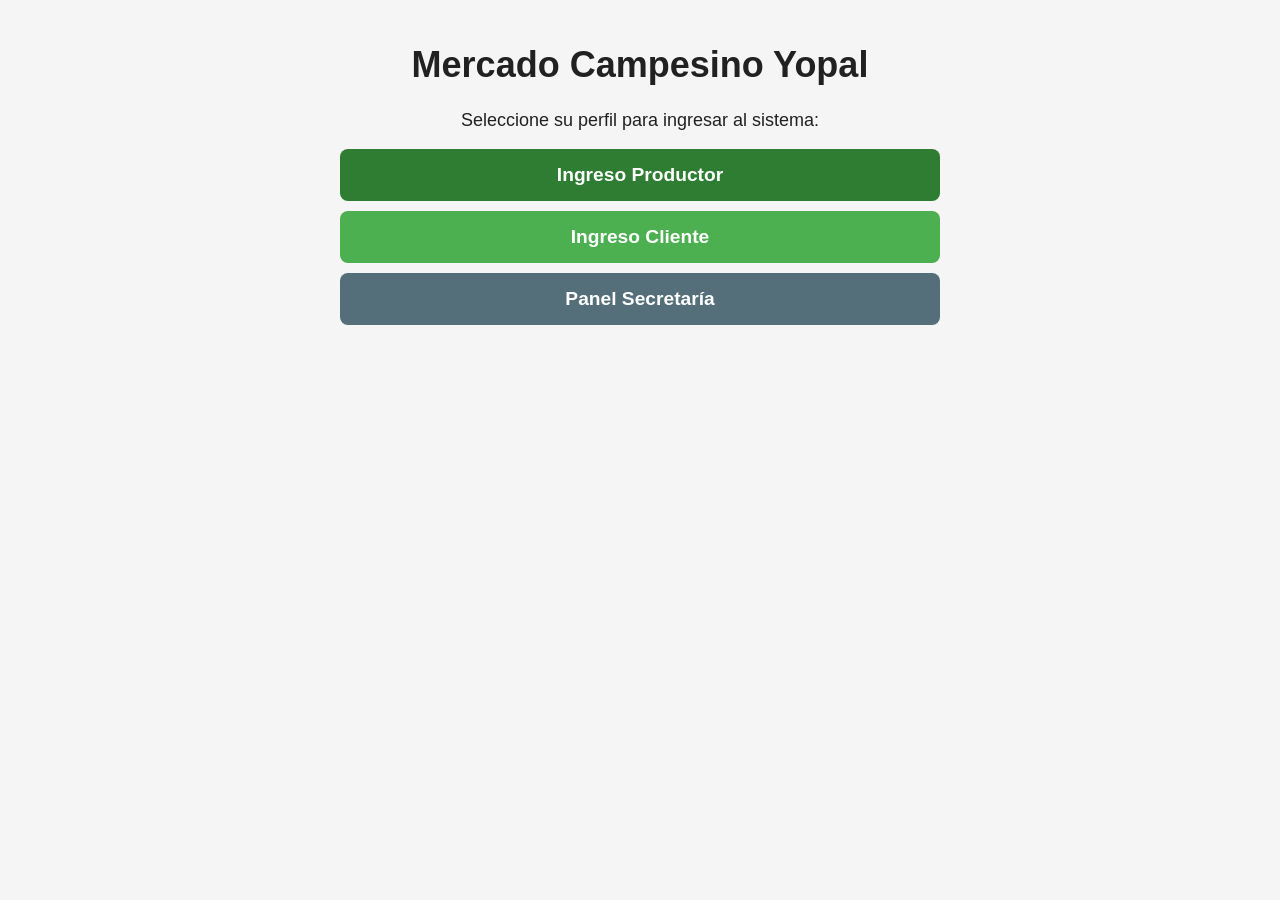
<file: src/index.html>
<!DOCTYPE html>
<html lang="es">
<head>
    <meta charset="UTF-8">
    <meta name="viewport" content="width=device-width, initial-scale=1.0">
    <title>Mercado Campesino Yopal</title>
    <link rel="stylesheet" href="css/style.css">
</head>
<body>
    <div class="container text-center">
        <h1>Mercado Campesino Yopal</h1>
        <p>Seleccione su perfil para ingresar al sistema:</p>
        <div class="menu-grid">
            <a href="views/productor.html" class="btn btn-primary btn-large"> Ingreso Productor</a>
            <a href="views/cliente.html" class="btn btn-success btn-large"> Ingreso Cliente</a>
            <a href="views/secretaria.html" class="btn btn-secondary btn-large"> Panel Secretaría</a>
        </div>
    </div>
    <script src="js/db.js"></script>
    <script>
        initDB();
    </script>
</body>
</html>
</file>
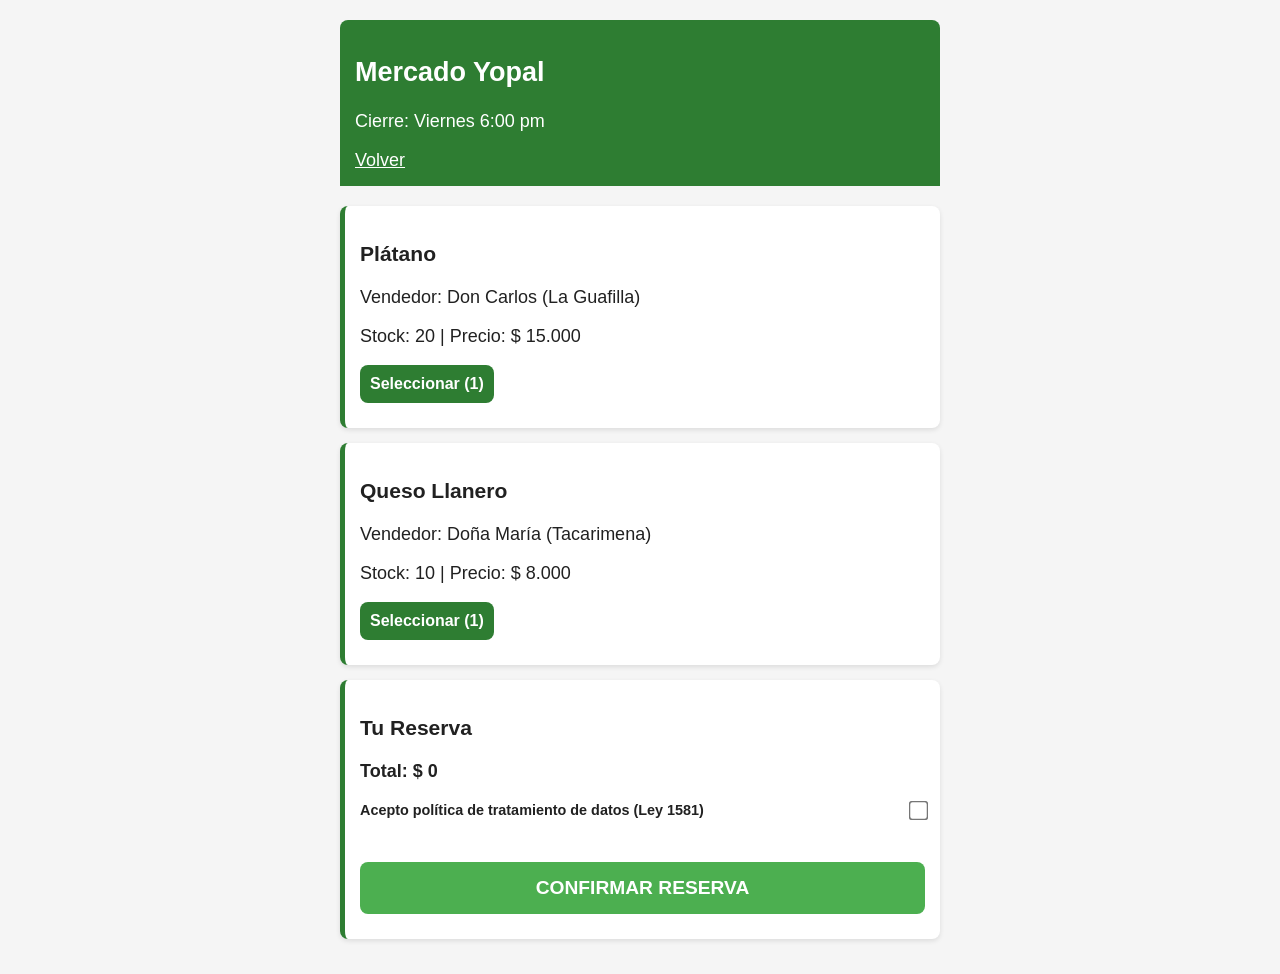
<file: src/views/cliente.html>
<!DOCTYPE html>
<html lang="es">
<head>
    <meta charset="UTF-8">
    <meta name="viewport" content="width=device-width, initial-scale=1.0">
    <title>Reservar - Cliente</title>
    <link rel="stylesheet" href="../css/style.css">
</head>
<body>
    <div class="container">
        <div class="header">
            <h2>Mercado Yopal</h2>
            <p>Cierre: Viernes 6:00 pm</p>
            <a href="../index.html" style="color:white;">Volver</a>
        </div>
        
        <div id="catalogo"></div>

        <div class="card" id="carritoCard">
            <h3>Tu Reserva</h3>
            <p><strong>Total: <span id="totalReserva">$ 0</span></strong></p>

            <div class="policy-section">
                <label for="ley1581">Acepto política de tratamiento de datos (Ley 1581)</label>
                <input type="checkbox" id="ley1581">    
            </div>     
            
            <br><br>
            <button class="btn btn-success" id="btnConfirmar" onclick="confirmarReserva()">CONFIRMAR RESERVA</button>
        </div>
    </div>
    <script src="../js/db.js"></script>
    <script src="../js/reservaController.js"></script>
</body>
</html>
</file>
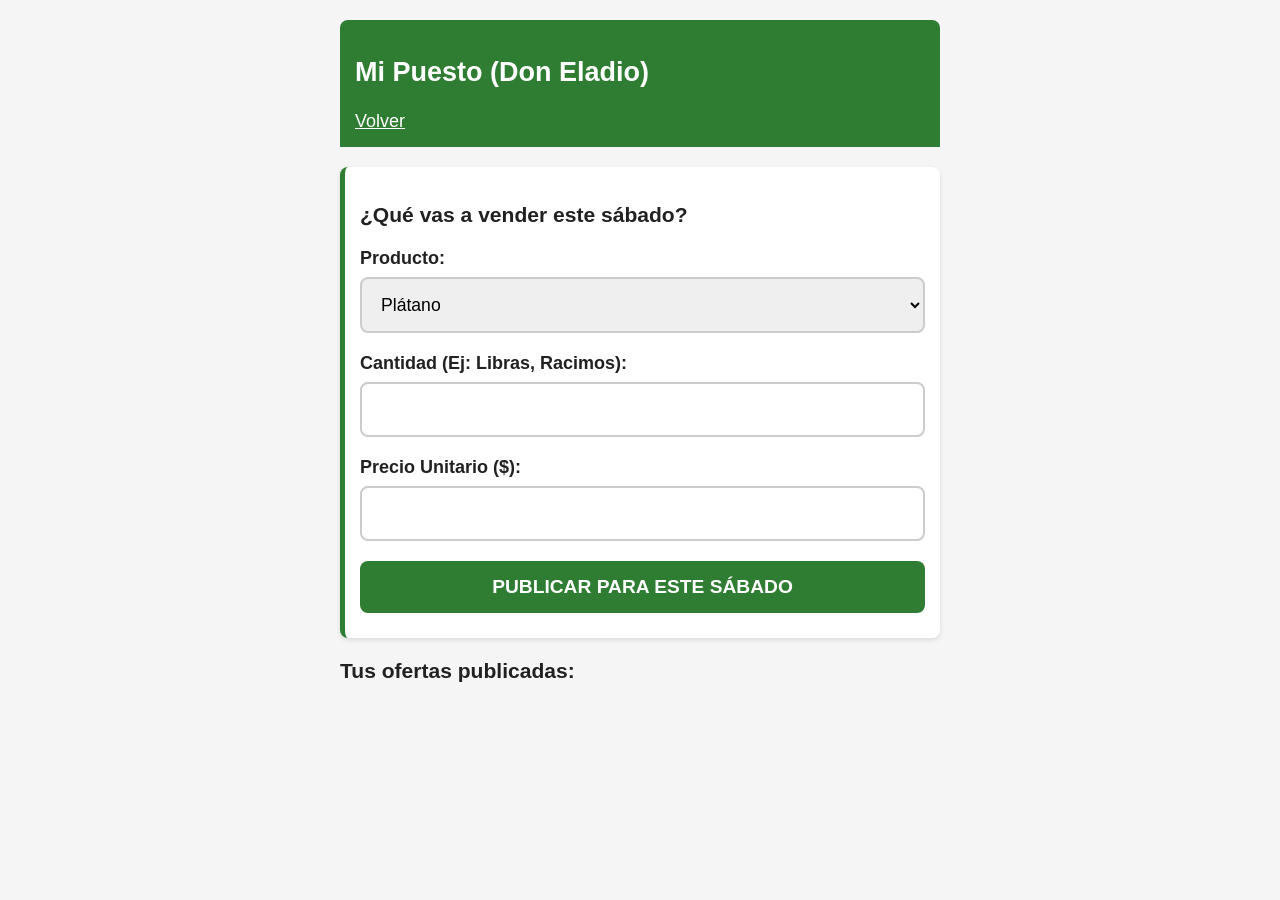
<file: src/views/productor.html>
<!DOCTYPE html>
<html lang="es">
<head>
    <meta charset="UTF-8">
    <meta name="viewport" content="width=device-width, initial-scale=1.0">
    <title>Mi Puesto - Productor</title>
    <link rel="stylesheet" href="../css/style.css">
</head>
<body>
    <div class="container">
        <div class="header">
            <h2>Mi Puesto (Don Eladio)</h2>
            <a href="../index.html" style="color:white;">Volver</a>
        </div>
        
        <div class="card">
            <h3>¿Qué vas a vender este sábado?</h3>
            <form id="formOferta">
                <div class="form-group">
                    <label>Producto:</label>
                    <select id="producto" required>
                        <option value="Plátano">Plátano</option>
                        <option value="Yuca">Yuca</option>
                        <option value="Queso Llanero">Queso Llanero</option>
                        <option value="Carne de Cerdo">Carne de Cerdo</option>
                    </select>
                </div>
                <div class="form-group">
                    <label>Cantidad (Ej: Libras, Racimos):</label>
                    <input type="number" id="cantidad" min="1" required>
                </div>
                <div class="form-group">
                    <label>Precio Unitario ($):</label>
                    <input type="number" id="precio" min="100" required>
                </div>
                <button type="submit" class="btn btn-primary">PUBLICAR PARA ESTE SÁBADO</button>
            </form>
        </div>

        <h3>Tus ofertas publicadas:</h3>
        <div id="listaOfertas"></div>
    </div>
    <script src="../js/db.js"></script>
    <script src="../js/ofertaController.js"></script>
</body>
</html>
</file>
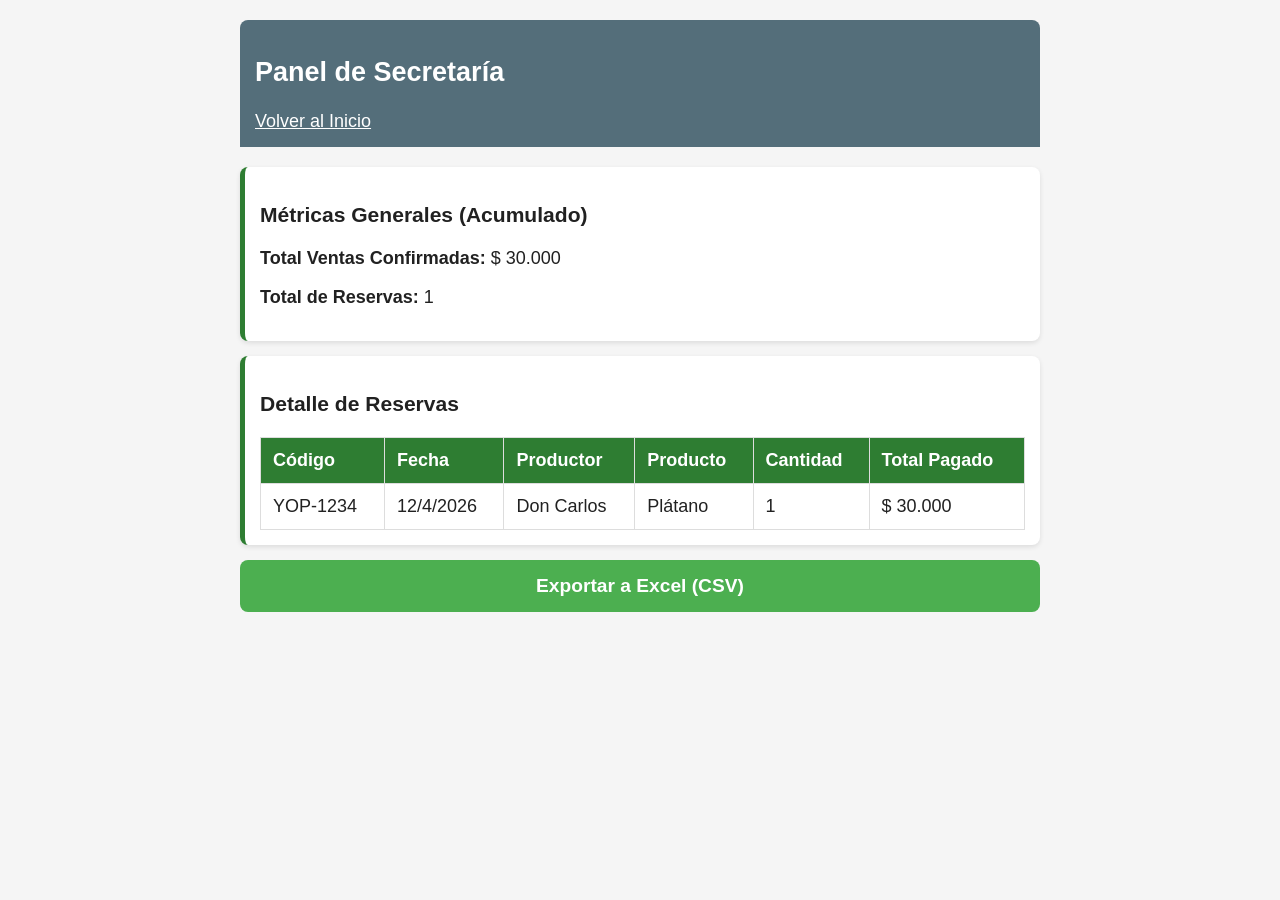
<file: src/views/secretaria.html>
<!DOCTYPE html>
<html lang="es">
<head>
    <meta charset="UTF-8">
    <meta name="viewport" content="width=device-width, initial-scale=1.0">
    <title>Reportes - Secretaría</title>
    <link rel="stylesheet" href="../css/style.css">
</head>
<body>
    <div class="container" style="max-width: 800px;">
        <div class="header" style="background-color: #546e7a;">
            <h2>Panel de Secretaría</h2>
            <a href="../index.html" style="color:white;">Volver al Inicio</a>
        </div>
        
        <div class="card">
            <h3>Métricas Generales (Acumulado)</h3>
            <p><strong>Total Ventas Confirmadas: </strong><span id="kpiVentas">$ 0</span></p>
            <p><strong>Total de Reservas: </strong><span id="kpiReservas">0</span></p>
        </div>

        <div class="card">
            <h3>Detalle de Reservas</h3>
            <table>
                <thead>
                    <tr>
                        <th>Código</th>
                        <th>Fecha</th>
                        <th>Productor</th> <!-- NUEVA COLUMNA -->
                        <th>Producto</th>
                        <th>Cantidad</th>  <!-- NUEVA COLUMNA -->
                        <th>Total Pagado</th>
                    </tr>
                </thead>
                <tbody id="tablaReporte">
                </tbody>
            </table>
        </div>

        <button class="btn btn-success" onclick="descargarCSV()" style="width: 100%;">Exportar a Excel (CSV)</button>
    </div>
    <script src="../js/db.js"></script>
    <script src="../js/reporteController.js"></script>
</body>
</html>
</file>
<file: src/css/style.css>
:root {
    --primary-color: #2e7d32;
    --success-color: #4caf50;
    --danger-color: #d32f2f;
    --bg-color: #f5f5f5;
    --text-color: #212121;
}

body {
    font-family: Arial, sans-serif;
    background-color: var(--bg-color);
    color: var(--text-color);
    margin: 0;
    padding: 0;
    font-size: 18px;
}

.container {
    max-width: 600px;
    margin: 0 auto;
    padding: 20px;
}

.text-center { text-align: center; }

.btn {
    display: inline-block;
    padding: 15px 20px;
    font-size: 1.2rem;
    font-weight: bold;
    text-decoration: none;
    border-radius: 8px;
    border: none;
    cursor: pointer;
    width: 100%;
    box-sizing: border-box;
    margin-bottom: 10px;
    color: white;
}

.btn-primary { background-color: var(--primary-color); }
.btn-success { background-color: var(--success-color); }
.btn-secondary { background-color: #546e7a; }
.btn-danger { background-color: var(--danger-color); }
.btn-small { padding: 10px; font-size: 1rem; width: auto; }

/* Formularios */
.form-group { margin-bottom: 20px; text-align: left; }
label { display: block; font-weight: bold; margin-bottom: 8px; }
input, select {
    width: 100%;
    padding: 15px;
    font-size: 1.1rem;
    border: 2px solid #ccc;
    border-radius: 8px;
    box-sizing: border-box;
}

/* Tarjetas */
.card {
    background: white;
    padding: 15px;
    border-radius: 8px;
    box-shadow: 0 2px 5px rgba(0,0,0,0.1);
    margin-bottom: 15px;
    text-align: left;
    border-left: 5px solid var(--primary-color);
}

.header {
    background: var(--primary-color);
    color: white;
    padding: 15px;
    border-radius: 8px 8px 0 0;
    margin-bottom: 20px;
}

/* Tablas para reportes */
table { width: 100%; border-collapse: collapse; margin-top: 20px; background: white; }
th, td { padding: 12px; border: 1px solid #ddd; text-align: left; }
th { background-color: var(--primary-color); color: white; }

.hidden { display: none; }

.policy-section {
    margin-top: 15px;
    font-size: 0.9rem;
    display: flex;
    align-items: center;
    justify-content: space-between;
}

.policy-section label {
    width: 75%;
    margin-bottom: 0;
    line-height: 1.4;
}

.policy-section input[type="checkbox"] {
    width: auto;
    transform: scale(1.5);
    margin: 0;
}
</file>
